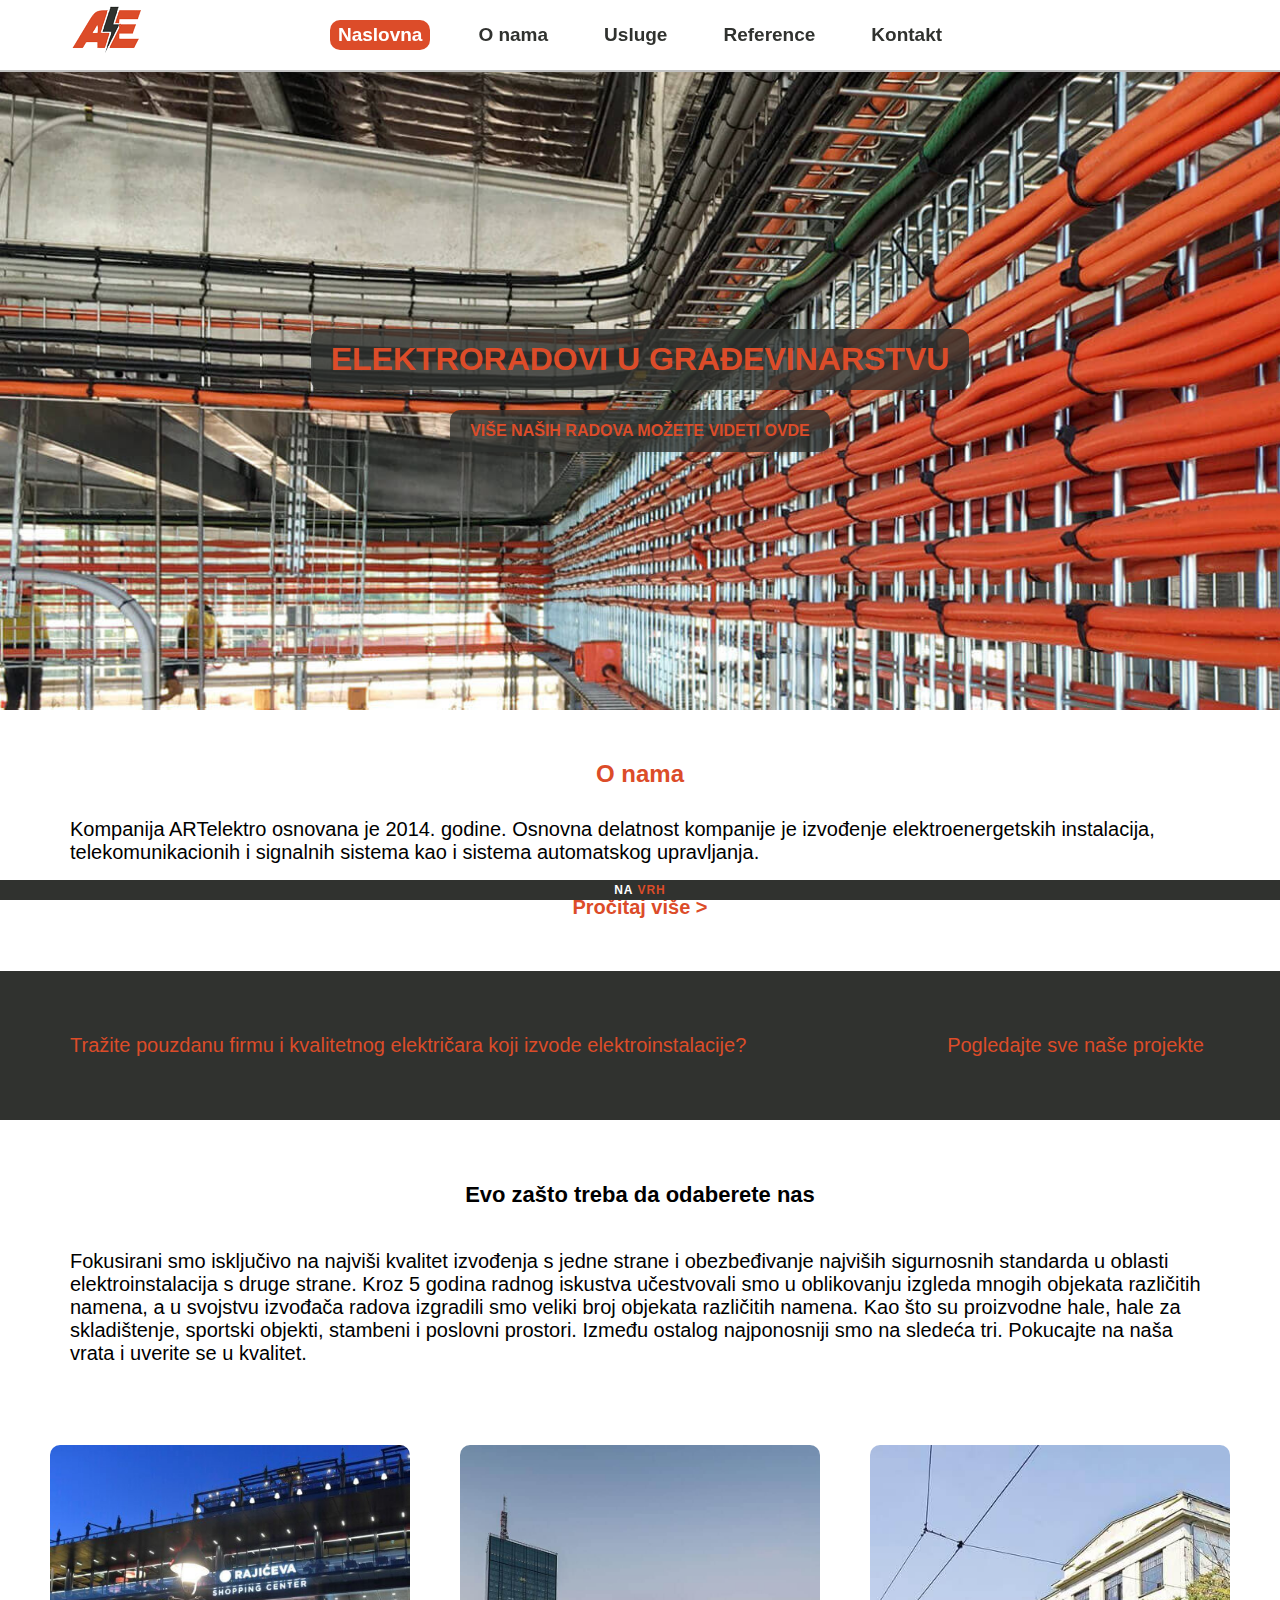
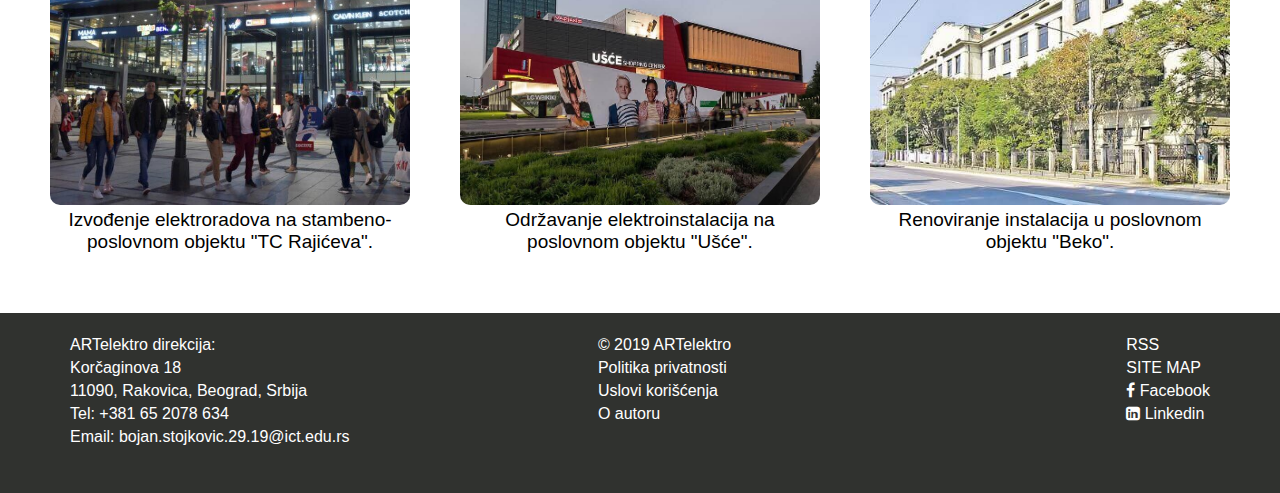
<file: index.html>
<!DOCTYPE html>
<html lang="sr-Latin-RS">
	<head>
		<link href="https://fonts.googleapis.com/css?family=Alatsi&display=swap" rel="stylesheet">
		<link rel="shortcut icon" href="img/favicon.ico" />
		<link rel="stylesheet" href="https://cdnjs.cloudflare.com/ajax/libs/font-awesome/4.7.0/css/font-awesome.min.css" />	
		<link rel="stylesheet" type="text/css" href="css/style.css" />
		<meta charset="utf-8" />
		<meta name="viewport" content="width=device-width, initial-scale=1.0" />
		<meta name="description" content="ARTelektro vr&#353i kompletnu uslugu elektroradova na podru&#269;ju Beograda." />
		<meta name="keywords" content="elektroinstalacije,elektroinstalacija,elektroradovi,ARTelektro,Izvo&#273;enje" />
		<title>ARTelektro - elektroinstalacije i elektroradovi </title>
	</head>
	<body>
		<nav>
			<div class="nav-container container">
				<div id="logo">
					<a href="index.html">
						<img src="img/logo.png" alt="Logo" />
					</a>
				</div>
				<div id="meni">
					<ul>
						<li class="active">
							<a href="index.html">Naslovna</a>
						</li>
						<li>
							<a href="o-nama.html">O nama</a>
						</li>
						<li>
							<a href="usluge.html">Usluge</a>
						</li>
						<li>
							<a href="reference.html">Reference</a>
						</li>
						<li>
							<a href="kontakt.html">Kontakt</a>
						</li>
					</ul>
				</div>
			</div>
		</nav>
		<div id="naslovnaSlika">
			<div>
				<h1 class="centritaj">Elektroradovi u gra&#273;evinarstvu</h1>
				<a href="reference.html">
					Vi&#353;e na&#353;ih radova mo&#382;ete videti ovde
				</a>
			</div>
		</div>
		<div class="naslovna container">
			<h2>
					O nama
			</h2>
			<p>Kompanija ARTelektro osnovana je 2014. godine. Osnovna delatnost kompanije je izvo&#273;enje
				elektroenergetskih instalacija, telekomunikacionih i signalnih sistema kao i sistema automatskog upravljanja.
			</p>
			<p>
				<a href="o-nama.html">Pro&#269;itaj vi&#353;e &gt;</a>
			</p>
		</div>
		<div id="naslovnaPitanjeBoja" >
			<div id="naslovnaPitanjeText" class="container">
				<p>
					Tra&#382;ite pouzdanu firmu i kvalitetnog elektri&#269;ara koji izvode elektroinstalacije?
				</p>
				<a href="reference.html">
					Pogledajte sve na&#353;e projekte
				</a>
			</div>
		</div>
		<div id="odaberite" class="container">
			<h3 class="center-text">
				Evo za&#353;to treba da odaberete nas
			</h3>
			<p>
				Fokusirani smo isklju&#269;ivo na najvi&#353;i kvalitet izvo&#273;enja s jedne strane i obezbe&#273;ivanje najvi&#353;ih sigurnosnih standarda u oblasti elektroinstalacija s druge strane. Kroz 5 godina radnog iskustva u&#269;estvovali smo u oblikovanju izgleda mnogih objekata razli&#269;itih namena, a u svojstvu izvo&#273;a&#269;a radova izgradili smo veliki broj objekata razli&#269;itih namena. Kao &#353;to su proizvodne hale, hale za skladi&#353;tenje, sportski objekti, stambeni i poslovni prostori. Između ostalog najponosniji smo na slede&#263;a tri. Pokucajte na na&#353;a vrata i uverite se u kvalitet.
			</p>
		</div>
		<section id="naslovnaSlike">
			<article>
				<a href="reference.html">
					<img src="img/Raji&#263;eva.jpg" alt="Raji&#263;eva"/>
				</a>
				<p>
					Izvo&#273;enje elektroradova na stambeno-poslovnom objektu "TC Raji&#263;eva".
				</p>
			</article>
			<article>
				<a href="reference.html">
					<img src="img/U&#353;&#263;e.jpg" alt="U&#353;&#263;e"/>
				</a>
				<p>
					Odr&#382;avanje elektroinstalacija na poslovnom objektu "U&#353;&#263;e".
				</p>
			</article>
			<article>
				<a href="reference.html">
					<img src="img/Beko.jpg" alt="Beko"/>
				</a>
				<p>
					Renoviranje instalacija u poslovnom objektu "Beko".
				</p>
			</article>
		</section>
		
		<footer>
			<section class="container">
				<article>
					<ul>
						<li>
							<p>
								ARTelektro direkcija:
							</p>
						</li>
						<li>
							<p>
								Kor&#269;aginova 18
							</p>
						</li>
						<li>
							<p>
								11090, Rakovica, Beograd, Srbija
							</p>
						</li>
						<li>
							<p>
								Tel: +381 65 2078 634
							</p>
						</li>
						<li>
							<a href="kontakt.html">
								Email: bojan&#46;stojkovic&#46;29&#46;19&#64;ict&#46;edu&#46;rs
							</a>
						</li>
					</ul>
				</article>
				<article>
					<ul>
						<li>
							<a href="index.html">
								&copy; 2019 ARTelektro
							</a>
						</li>
						<li>
							<a href="politika-privatnosti.html">
								Politika privatnosti
							</a>
						</li>
						<li>
							<a href="uslovi-koriscenja.html">
								Uslovi kori&#353;&#263;enja
							</a>
						</li>
						<li>
							<a href="autor.html">
								O autoru
							</a>
						</li>
					</ul>
				</article>
				<article>
					<ul>
						<li>
							<a href="rss.xml">
								RSS
							</a>
						</li>
						<li>
							<a href="sitemap.xml">
								SITE MAP
							</a>
						</li>
						<li id="facebook">
							<a href="https://www.facebook.com/" target="_blank">
								Facebook
							</a>
						</li>
						<li id="linkedin">
							<a href="https://www.linkedin.com/" target="_blank">
								Linkedin
							</a>
						</li>
					</ul>
				</article>
			</section>
		</footer>
		<div class="vrh">
			<a href="#">
				<span class="belaSlova">
					Na
				</span>
				<span>
					Vrh
				</span>
			</a>
		</div>
	</body>
</html>
</file>
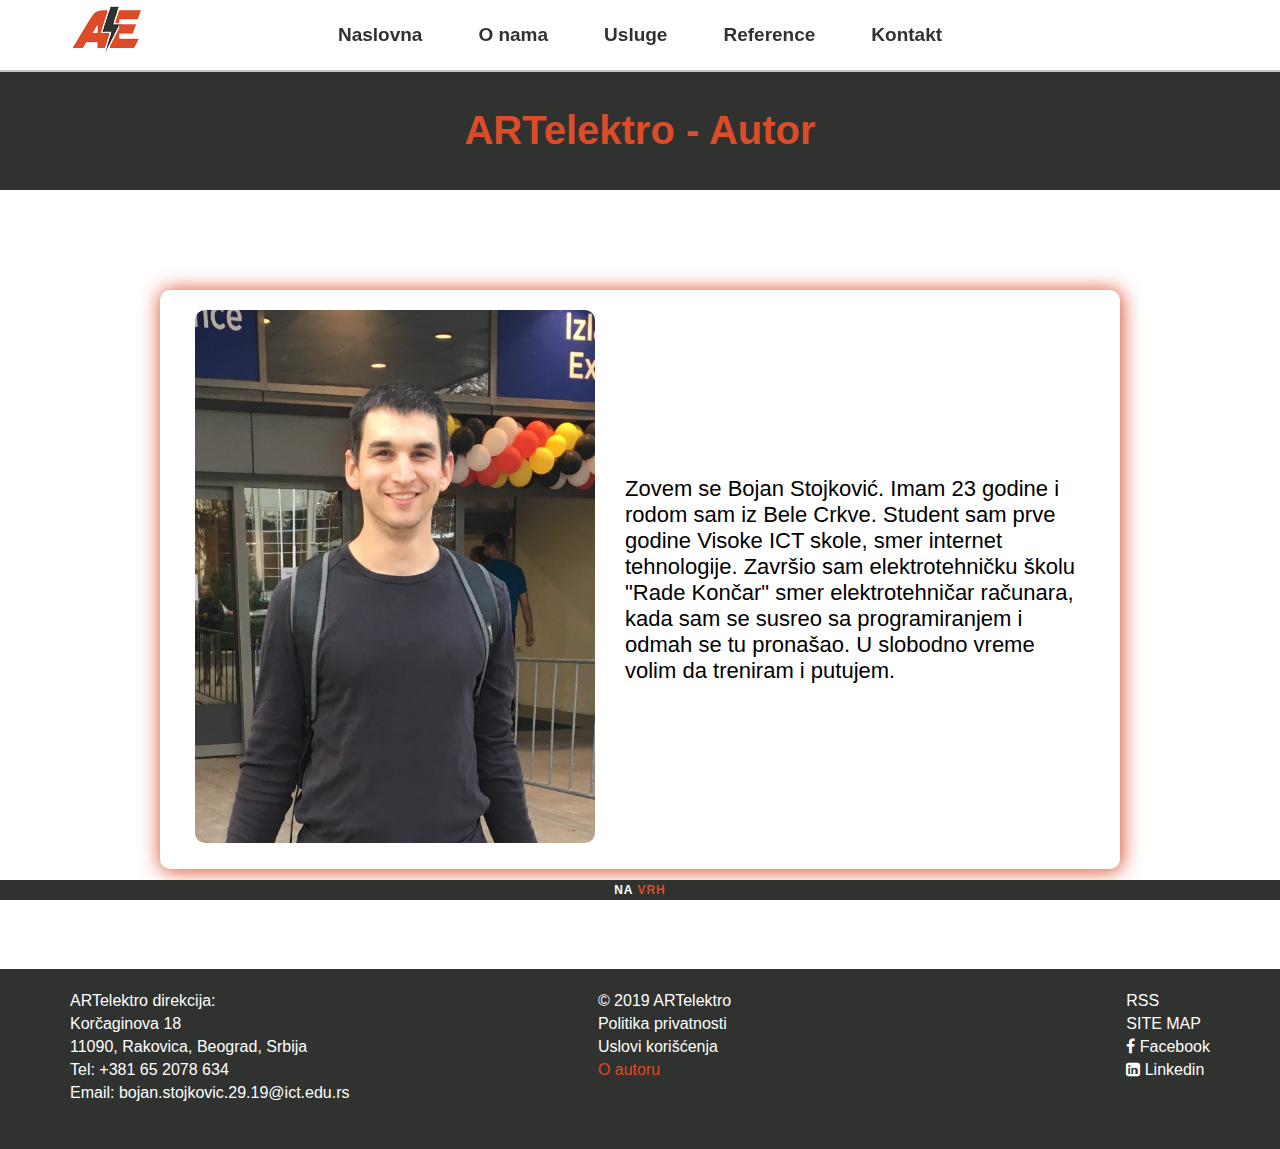
<file: autor.html>
<!DOCTYPE html>
<html lang="sr-Latin-RS">
	<head>
		<link href="https://fonts.googleapis.com/css?family=Alatsi&display=swap" rel="stylesheet">
		<link rel="shortcut icon" href="img/favicon.ico" />
		<link rel="stylesheet" href="https://cdnjs.cloudflare.com/ajax/libs/font-awesome/4.7.0/css/font-awesome.min.css" />	
		<link rel="stylesheet" type="text/css" href="css/style.css" />
		<meta charset="utf-8" />
		<meta name="viewport" content="width=device-width, initial-scale=1.0" />
		<meta name="description" content="Autor se Bojan Stojkovi&#263;. Ima 23 godine i rodom je iz Bele Crkve." />
		<meta name="keywords" content="instalacije,instalacija,elektroradovi,ARTelektro,elektricar" />
		<title>Autor - ARTelektro</title>
	</head>
	<body>
		<nav>
			<div class="nav-container container">
				<div id="logo">
					<a href="index.html">
						<img src="img/logo.png" alt="Logo" />
					</a>
				</div>
				<div id="meni">
					<ul>
						<li>
							<a href="index.html">Naslovna</a>
						</li>
						<li>
							<a href="o-nama.html">O nama</a>
						</li>
						<li>
							<a href="usluge.html">Usluge</a>
						</li>
						<li>
							<a href="reference.html">Reference</a>
						</li>
						<li>
							<a href="kontakt.html">Kontakt</a>
						</li>
					</ul>
				</div>
			</div>
		</nav>
		<div class="naslov">
			<h1>
				ARTelektro - Autor
			</h1>
		</div>
		<div id="autor" class="container-sadrzaj">
			<section>
				<article>
					<img src="img/autor.JPG" alt="Autor" />
				</article>
				<article>
					<p>
						Zovem se Bojan Stojkovi&#263;. Imam 23 godine i rodom sam iz Bele Crkve. Student sam prve godine Visoke ICT skole, smer internet tehnologije. Zavr&#353;io sam elektrotehni&#269;ku &#353;kolu "Rade Kon&#269;ar" smer elektrotehni&#269;ar ra&#269;unara, kada sam se susreo sa programiranjem i odmah se tu prona&#353;ao. U slobodno vreme volim da treniram i putujem.
					</p>
				</article>
			</section>
		</div>
		<footer>
			<section class="container">
				<article>
					<ul>
						<li>
							<p>
								ARTelektro direkcija:
							</p>
						</li>
						<li>
							<p>
								Kor&#269;aginova 18
							</p>
						</li>
						<li>
							<p>
								11090, Rakovica, Beograd, Srbija
							</p>
						</li>
						<li>
							<p>
								Tel: +381 65 2078 634
							</p>
						</li>
						<li>
							<a href="kontakt.html">
								Email: bojan&#46;stojkovic&#46;29&#46;19&#64;ict&#46;edu&#46;rs
							</a>
						</li>
					</ul>
				</article>
				<article>
					<ul>
						<li>
							<a href="index.html">
								&copy; 2019 ARTelektro
							</a>
						</li>
						<li>
							<a href="politika-privatnosti.html">
								Politika privatnosti
							</a>
						</li>
						<li>
							<a href="uslovi-koriscenja.html">
								Uslovi kori&#353;&#263;enja
							</a>
						</li>
						<li>
							<a href="autor.html" class="activen">
								O autoru
							</a>
						</li>
					</ul>
				</article>
				<article>
					<ul>
						<li>
							<a href="rss.xml">
								RSS
							</a>
						</li>
						<li>
							<a href="sitemap.xml">
								SITE MAP
							</a>
						</li>
						<li id="facebook">
							<a href="https://www.facebook.com/" target="_blank">
								Facebook
							</a>
						</li>
						<li id="linkedin">
							<a href="https://www.linkedin.com/" target="_blank">
								Linkedin
							</a>
						</li>
					</ul>
				</article>
			</section>
		</footer>
		<div class="vrh">
			<a href="#">
				<span class="belaSlova">
					Na
				</span>
				<span>
					Vrh
				</span>
			</a>
		</div>
	</body>
</html>
</file>
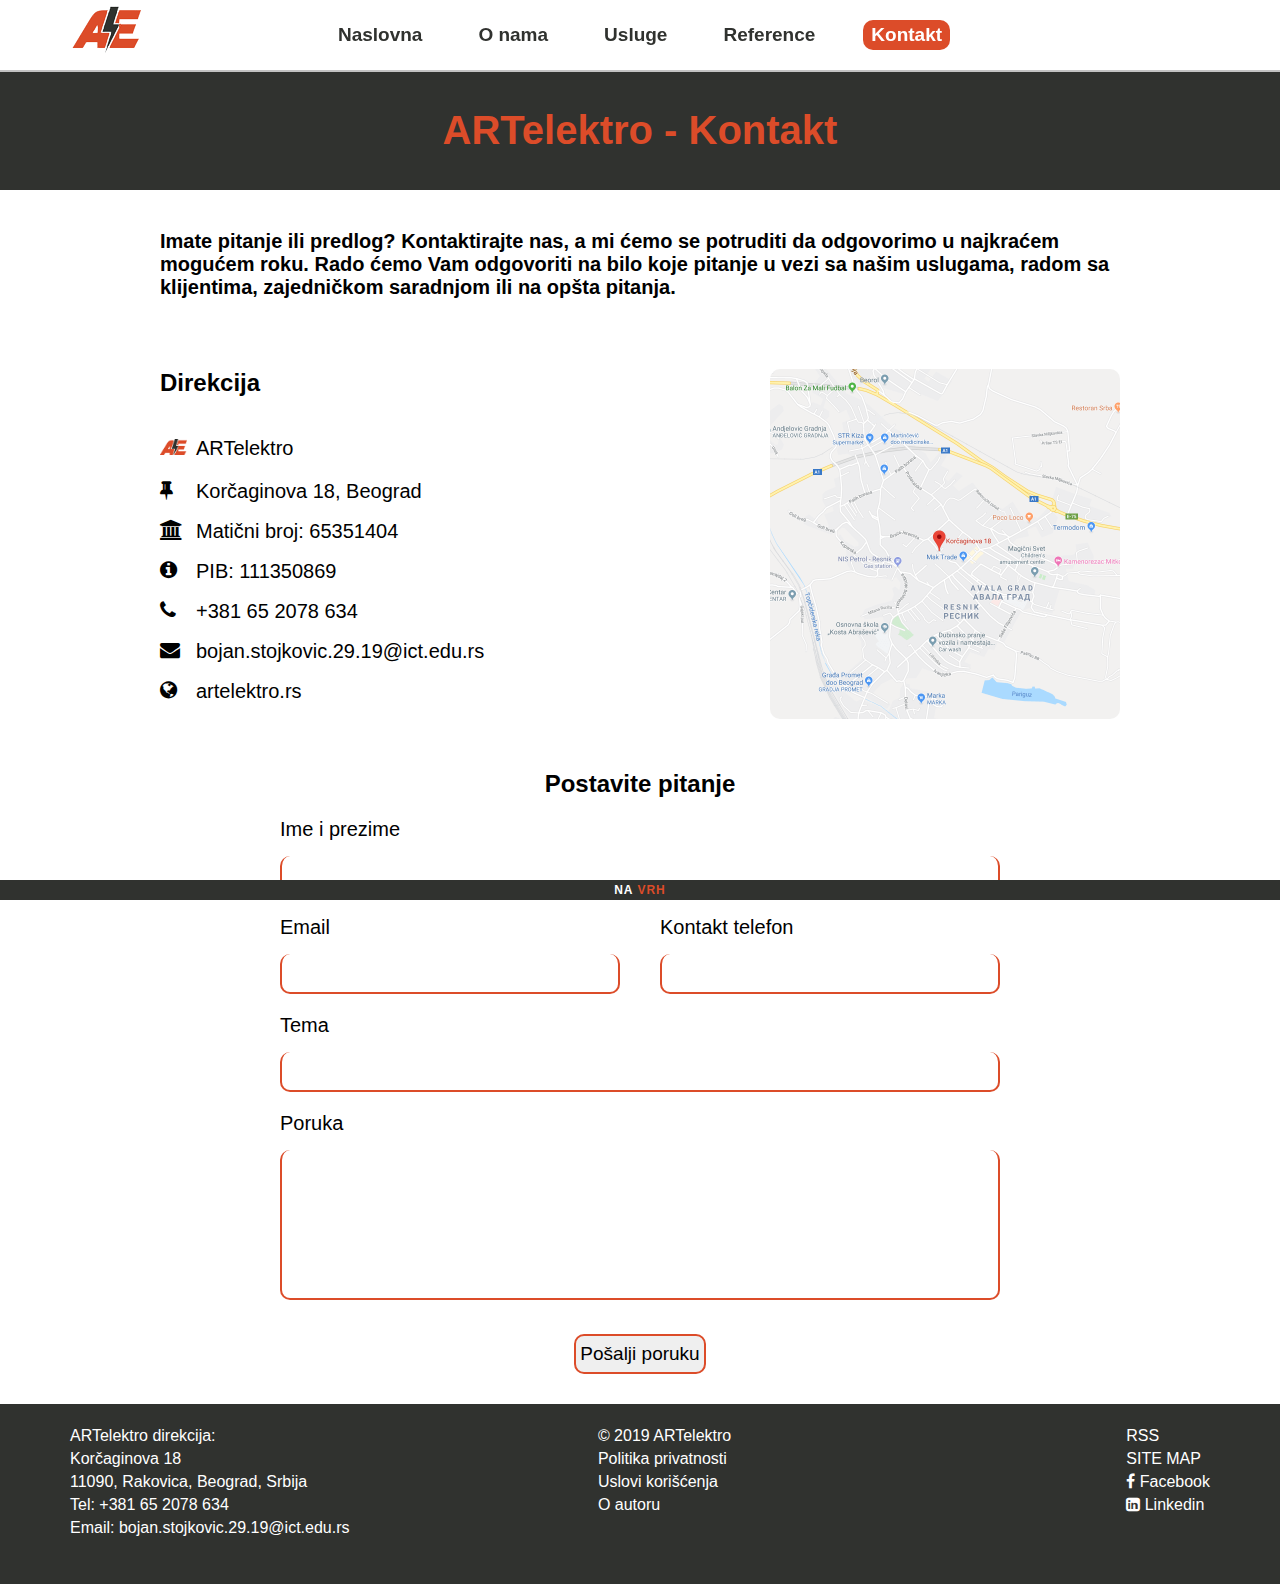
<file: kontakt.html>
<!DOCTYPE html>
<html lang="sr-Latin-RS">
	<head>
		<link href="https://fonts.googleapis.com/css?family=Alatsi&display=swap" rel="stylesheet">
		<link rel="shortcut icon" href="img/favicon.ico" />
		<link rel="stylesheet" href="https://cdnjs.cloudflare.com/ajax/libs/font-awesome/4.7.0/css/font-awesome.min.css" />
		<link rel="stylesheet" type="text/css" href="css/style.css" />
		<meta charset="utf-8" />
		<meta name="viewport" content="width=device-width, initial-scale=1.0" />
		<meta name="description" content="Kontaktirajte nas putem maila bojan&#46;stojkovic&#46;29&#46;19&#64;ict&#46;edu&#46;rs ili pozovite za vi&#353;e informacija." />
		<meta name="keywords" content="elektroinstalacije,Kontaktirajte,elektroradovi,ARTelektro,Direkcija" />
		<title>Kontakt - ARTelektro</title>
	</head>
	<body>
		<nav>
			<div class="nav-container container">
				<div id="logo">
					<a href="index.html">
						<img src="img/logo.png" alt="Logo" />
					</a>
				</div>
				<div id="meni">
					<ul>
						<li>
							<a href="index.html">Naslovna</a>
						</li>
						<li>
							<a href="o-nama.html">O nama</a>
						</li>
						<li>
							<a href="usluge.html">Usluge</a>
						</li>
						<li>
							<a href="reference.html">Reference</a>
						</li>
						<li class="active">
							<a href="kontakt.html">Kontakt</a>
						</li>
					</ul>
				</div>
			</div>
		</nav>
		<div class="naslov">
			<h1>
				ARTelektro - Kontakt
			</h1>
		</div>
		<div>
			<p id="kratakInfo" class="container-sadrzaj">
				Imate pitanje ili predlog? Kontaktirajte nas, a mi &#263;emo se potruditi da odgovorimo u najkra&#263;em mogu&#263;em roku. Rado &#263;emo Vam odgovoriti na bilo koje pitanje u vezi sa na&#353;im uslugama, radom sa klijentima, zajedni&#269;kom saradnjom ili na op&#353;ta pitanja.
			</p>
		</div>
		<section id="kSredina" class="container-sadrzaj">
			<article id="gSredina">
				<h2>
					Direkcija
				</h2>
				<div id="info">
					<div id="sLogo">
						<a href="index.html">
							<img src="img/sLogo.png" alt="ARTelektro logo" />
						</a>
						<p>
							ARTelektro
						</p>
					</div>
					<div id="map-marker-alt">
						<p>
							Kor&#269;aginova 18, Beograd
						</p>
					</div>
					<div id="university">
						<p>
							Mati&#269;ni broj: 65351404
						</p>
					</div>
					<div id="info-circle">
						<p>
							PIB: 111350869
						</p>
					</div>
					<div id="phone">
						<p>
							+381 65 2078 634
						</p>
					</div>
					<div id="envelope">
						<p>
							<label for="imeIPrezime" form="form">
								bojan&#46;stojkovic&#46;29&#46;19&#64;ict&#46;edu&#46;rs
							</label>
						</p>
					</div>
					<div id="globe">
						<p>
							artelektro.rs
						</p>
					</div>
				</div>
			</article>
			<article>
				<div id="kMapa">
					<img src="img/kontaktMapa.png" alt="mapa firme" />
				</div>
			</article>
		</section>
		<div id="forma">
			<h2 class="center-text">
				Postavite pitanje
			</h2>
			<form action="" method="POST" id="form">
					<div class="formGrupa">
						<label for="imeIPrezime">Ime i prezime</label>
						<input type="text" name="imeIPrezime" id="imeIPrezime" />
					</div>
				<div id="kontaktp" >
					<div class="formGrupa">
						<label for="email">Email</label>
						<input type="email" name="email" id="email" />
					</div>
					<div class="formGrupa">
						<label for="tel">Kontakt telefon</label>
						<input type="tel" name="tel" id="tel" />
					</div>
				</div>
				<div class="formGrupa">
					<label for="tema">Tema</label>
					<input type="text" name="tema" id="tema" />
				</div>
				<div class="formGrupa">
					<label for="poruka">Poruka</label>
					<textarea name="poruka" id="poruka"></textarea>
				</div>
				<div class="formGrupa" id="123">
					<input type="submit" value="Po&#353;alji poruku" id="submit" onclick="alert('Uspe&#353;no ste poslali poruku.')" />
				</div>
			</form>
		</div>
		<footer>
			<section class="container">
				<article>
					<ul>
						<li>
							<p>
								ARTelektro direkcija:
							</p>
						</li>
						<li>
							<p>
								Kor&#269;aginova 18
							</p>
						</li>
						<li>
							<p>
								11090, Rakovica, Beograd, Srbija
							</p>
						</li>
						<li>
							<p>
								Tel: +381 65 2078 634
							</p>
						</li>
						<li>
							<a href="kontakt.html">
								Email: bojan&#46;stojkovic&#46;29&#46;19&#64;ict&#46;edu&#46;rs
							</a>
						</li>
					</ul>
				</article>
				<article>
					<ul>
						<li>
							<a href="index.html">
								&copy; 2019 ARTelektro
							</a>
						</li>
						<li>
							<a href="politika-privatnosti.html">
								Politika privatnosti
							</a>
						</li>
						<li>
							<a href="uslovi-koriscenja.html">
								Uslovi kori&#353;&#263;enja
							</a>
						</li>
						<li>
							<a href="autor.html">
								O autoru
							</a>
						</li>
					</ul>
				</article>
				<article>
					<ul>
						<li>
							<a href="rss.xml">
								RSS
							</a>
						</li>
						<li>
							<a href="sitemap.xml">
								SITE MAP
							</a>
						</li>
						<li id="facebook">
							<a href="https://www.facebook.com/" target="_blank">
								Facebook
							</a>
						</li>
						<li id="linkedin">
							<a href="https://www.linkedin.com/" target="_blank">
								Linkedin
							</a>
						</li>
					</ul>
				</article>
			</section>
		</footer>
		<div class="vrh">
			<a href="#">
				<span class="belaSlova">
					Na
				</span>
				<span>
					Vrh
				</span>
			</a>
		</div>
	</body>
</html>
</file>
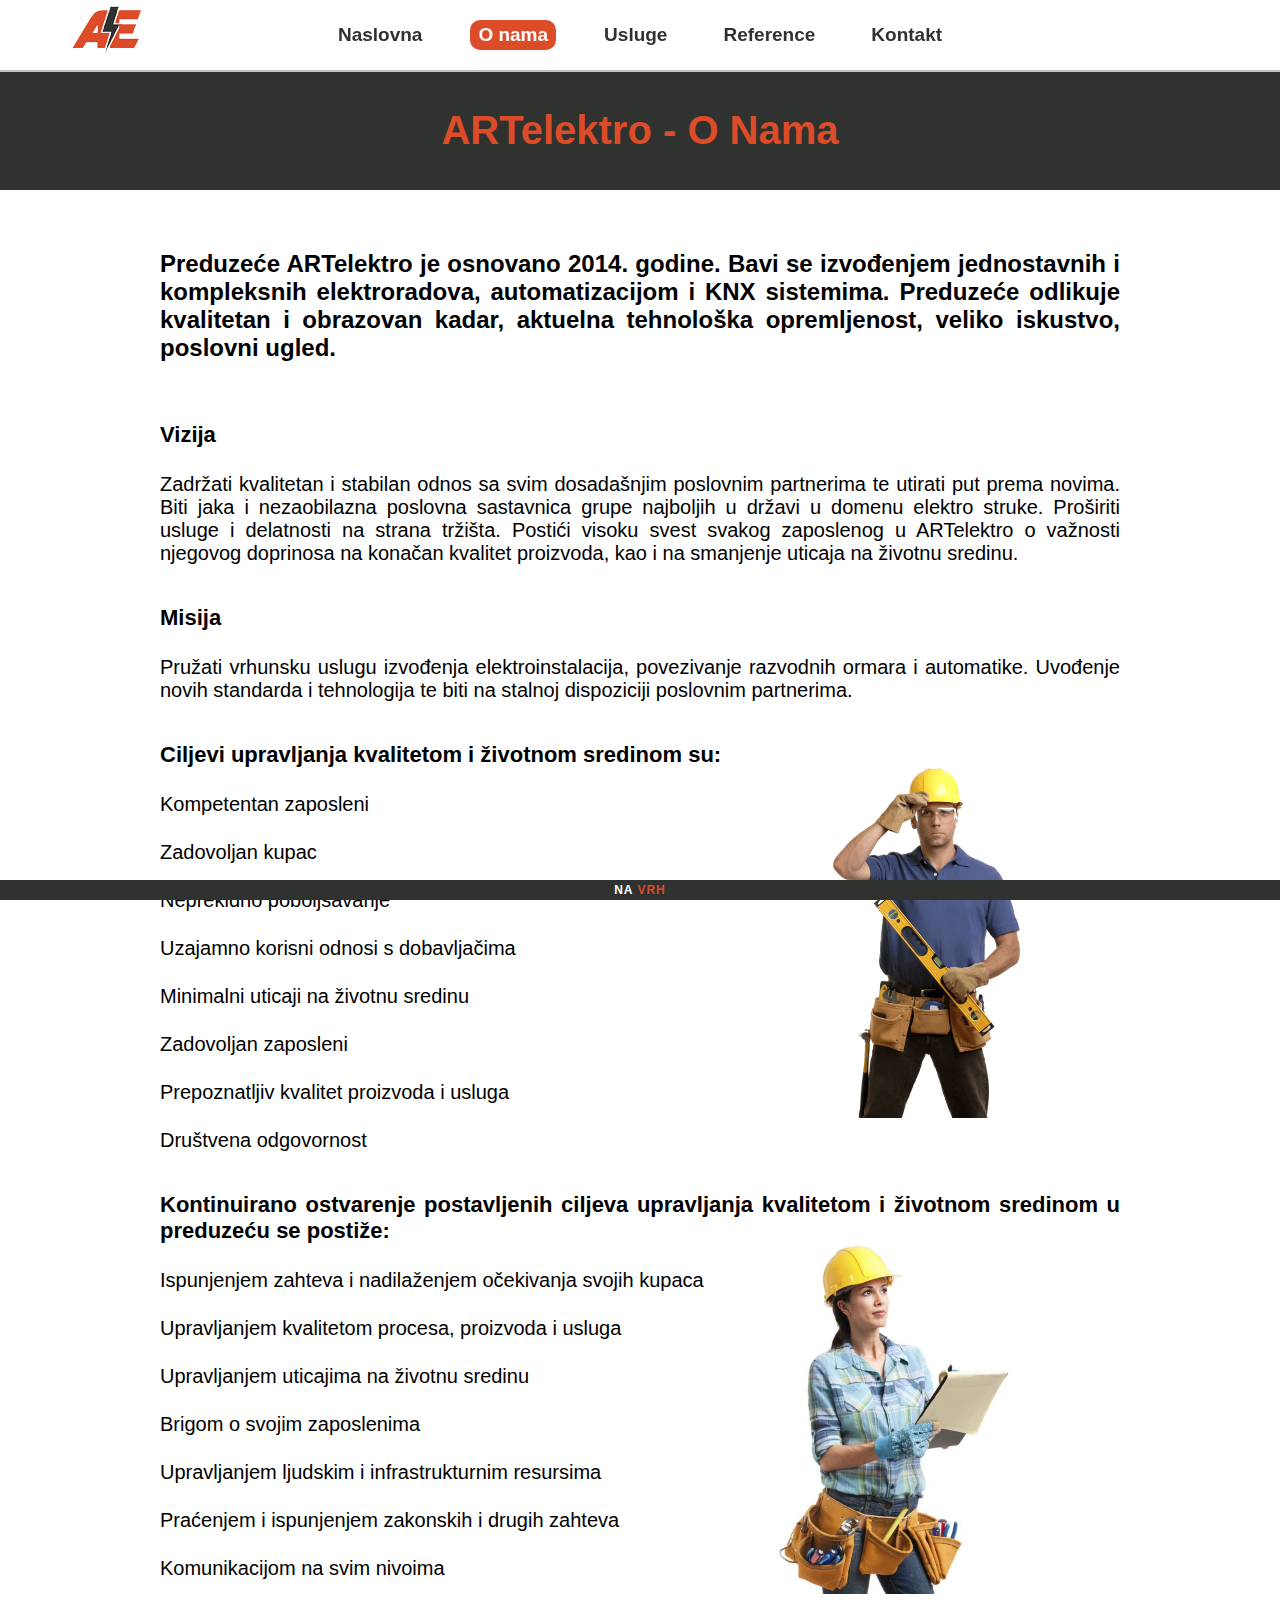
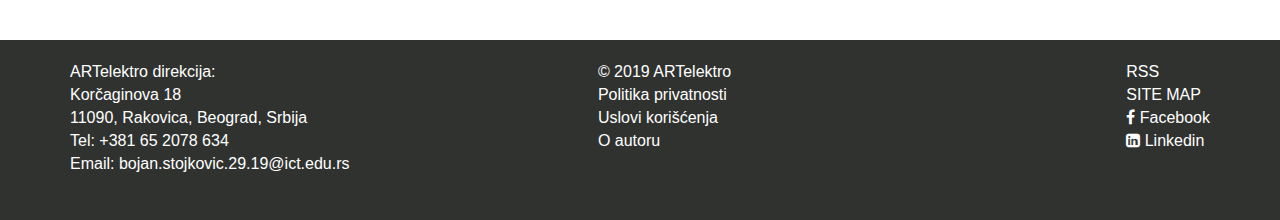
<file: o-nama.html>
<!DOCTYPE html>
<html lang="sr-Latin-RS">
	<head>
		<link href="https://fonts.googleapis.com/css?family=Alatsi&display=swap" rel="stylesheet">
		<link rel="shortcut icon" href="img/favicon.ico" />
		<link rel="stylesheet" href="https://cdnjs.cloudflare.com/ajax/libs/font-awesome/4.7.0/css/font-awesome.min.css" />	
		<link rel="stylesheet" type="text/css" href="css/style.css" />
		<meta charset="utf-8" />
		<meta name="viewport" content="width=device-width, initial-scale=1.0" />
		<meta name="description" content="Preduze&#263;e ARTelektro je osnovano 2014. godine. Bavi se izvo&#273;enjem jednostavnih i kompleksnih elektroradova, automatizacijom i KNX sistema." />
		<meta name="keywords" content="elektroinstalacije,elektroradova,Preduze&#263;e,ARTelektro,elektricar" />
		<title>O nama  - ARTelektro</title>
	</head>
	<body>
		<nav>
			<div class="nav-container container">
				<div id="logo">
					<a href="index.html">
						<img src="img/logo.png" alt="Logo" />
					</a>
				</div>
				<div id="meni">
					<ul>
						<li>
							<a href="index.html">Naslovna</a>
						</li>
						<li class="active">
							<a href="o-nama.html">O nama</a>
						</li>
						<li>
							<a href="usluge.html">Usluge</a>
						</li>
						<li>
							<a href="reference.html">Reference</a>
						</li>
						<li>
							<a href="kontakt.html">Kontakt</a>
						</li>
					</ul>
				</div>
			</div>
		</nav>
		<div class="naslov">
			<h1>
				ARTelektro - O Nama
			</h1>
		</div>
		<div id="oNama" class="container-sadrzaj">
			<h2 class="boldovanNaslov">
				Preduze&#263;e ARTelektro je osnovano 2014. godine. Bavi se izvo&#273;enjem jednostavnih i kompleksnih elektroradova, automatizacijom i KNX sistemima. Preduze&#263;e odlikuje kvalitetan i obrazovan kadar, aktuelna tehnolo&#353;ka opremljenost, veliko iskustvo, poslovni ugled.
			</h2>
			<p class="naslovONama">
				Vizija
			</p>
			<p >
				Zadr&#382;ati kvalitetan i stabilan odnos sa svim dosada&#353;njim poslovnim partnerima te utirati put prema novima. Biti jaka i nezaobilazna poslovna sastavnica grupe najboljih u dr&#382;avi u domenu elektro struke. Pro&#353;iriti usluge i delatnosti na strana tr&#382;i&#353;ta. Posti&#263;i visoku svest svakog zaposlenog u ARTelektro o va&#382;nosti njegovog doprinosa na kona&#269;an kvalitet proizvoda, kao i na smanjenje uticaja na &#382;ivotnu sredinu.
			</p>
			<p class="naslovONama">
				Misija
			</p>
			<p >
				Pru&#382;ati vrhunsku uslugu izvo&#273;enja elektroinstalacija, povezivanje razvodnih ormara i automatike. Uvo&#273;enje novih standarda i tehnologija te biti na stalnoj dispoziciji poslovnim partnerima.
			</p>
			<p class="naslovONama">
				Ciljevi upravljanja kvalitetom i &#382;ivotnom sredinom su:
			</p>
			<div class="oNamaSlika">
				<ul>
					<li>
						<p>
							Kompetentan zaposleni
						</p>
					</li>
					<li>
						<p>
							Zadovoljan kupac
						</p>
					</li>
					<li>
						<p>
							Neprekidno pobolj&#353;avanje
						</p>
					</li>
					<li>
						<p>
							Uzajamno korisni odnosi s dobavlja&#269;ima
						</p>
					</li>
					<li>
						<p>
							Minimalni uticaji na &#382;ivotnu sredinu
						</p>
					</li>
					<li>
						<p>
							Zadovoljan zaposleni
						</p>
					</li>
					<li>
						<p>
							Prepoznatljiv kvalitet proizvoda i usluga
						</p>
					</li>
					<li>
						<p>
							Dru&#353;tvena odgovornost
						</p>
					</li>
				</ul>
				<img src="img/Za&#353;titnaOprema1.png" alt="Za&#353;titna oprema"/>
			</div>
			<p class="naslovONama">
				Kontinuirano ostvarenje postavljenih ciljeva upravljanja kvalitetom i &#382;ivotnom sredinom u preduze&#263;u se posti&#382;e:
			</p>
			<div class="oNamaSlika">
				<ul>
					<li>
						<p>
							Ispunjenjem zahteva i nadila&#382;enjem o&#269;ekivanja svojih kupaca
						</p>
					</li>
					<li>
						<p>
							Upravljanjem kvalitetom procesa, proizvoda i usluga
						</p>
					</li>
					<li>
						<p>
							Upravljanjem uticajima na &#382;ivotnu sredinu
						</p>
					</li>
					<li>
						<p>
							Brigom o svojim zaposlenima
						</p>
					</li>
					<li>
						<p>
							Upravljanjem ljudskim i infrastrukturnim resursima
						</p>
					</li>
					<li>
						<p>
							Pra&#263;enjem i ispunjenjem zakonskih i drugih zahteva
						</p>
					</li>
					<li>
						<p class="marginaDole">
							Komunikacijom na svim nivoima
						</p>
					</li>
				</ul>
				<img src="img/Za&#353;titnaOprema2.jpg" alt="Za&#353;titna oprema"/>
			</div>
		</div>
		<footer>
			<section class="container">
				<article>
					<ul>
						<li>
							<p>
								ARTelektro direkcija:
							</p>
						</li>
						<li>
							<p>
								Kor&#269;aginova 18
							</p>
						</li>
						<li>
							<p>
								11090, Rakovica, Beograd, Srbija
							</p>
						</li>
						<li>
							<p>
								Tel: +381 65 2078 634
							</p>
						</li>
						<li>
							<a href="kontakt.html">
								Email: bojan&#46;stojkovic&#46;29&#46;19&#64;ict&#46;edu&#46;rs
							</a>
						</li>
					</ul>
				</article>
				<article>
					<ul>
						<li>
							<a href="index.html">
								&copy; 2019 ARTelektro
							</a>
						</li>
						<li>
							<a href="politika-privatnosti.html">
								Politika privatnosti
							</a>
						</li>
						<li>
							<a href="uslovi-koriscenja.html">
								Uslovi kori&#353;&#263;enja
							</a>
						</li>
						<li>
							<a href="autor.html">
								O autoru
							</a>
						</li>
					</ul>
				</article>
				<article>
					<ul>
						<li>
							<a href="rss.xml">
								RSS
							</a>
						</li>
						<li>
							<a href="sitemap.xml">
								SITE MAP
							</a>
						</li>
						<li id="facebook">
							<a href="https://www.facebook.com/" target="_blank">
								Facebook
							</a>
						</li>
						<li id="linkedin">
							<a href="https://www.linkedin.com/" target="_blank">
								Linkedin
							</a>
						</li>
					</ul>
				</article>
			</section>
		</footer>
		<div class="vrh">
			<a href="#">
				<span class="belaSlova">
					Na
				</span>
				<span>
					Vrh
				</span>
			</a>
		</div>
	</body>
</html>
</file>
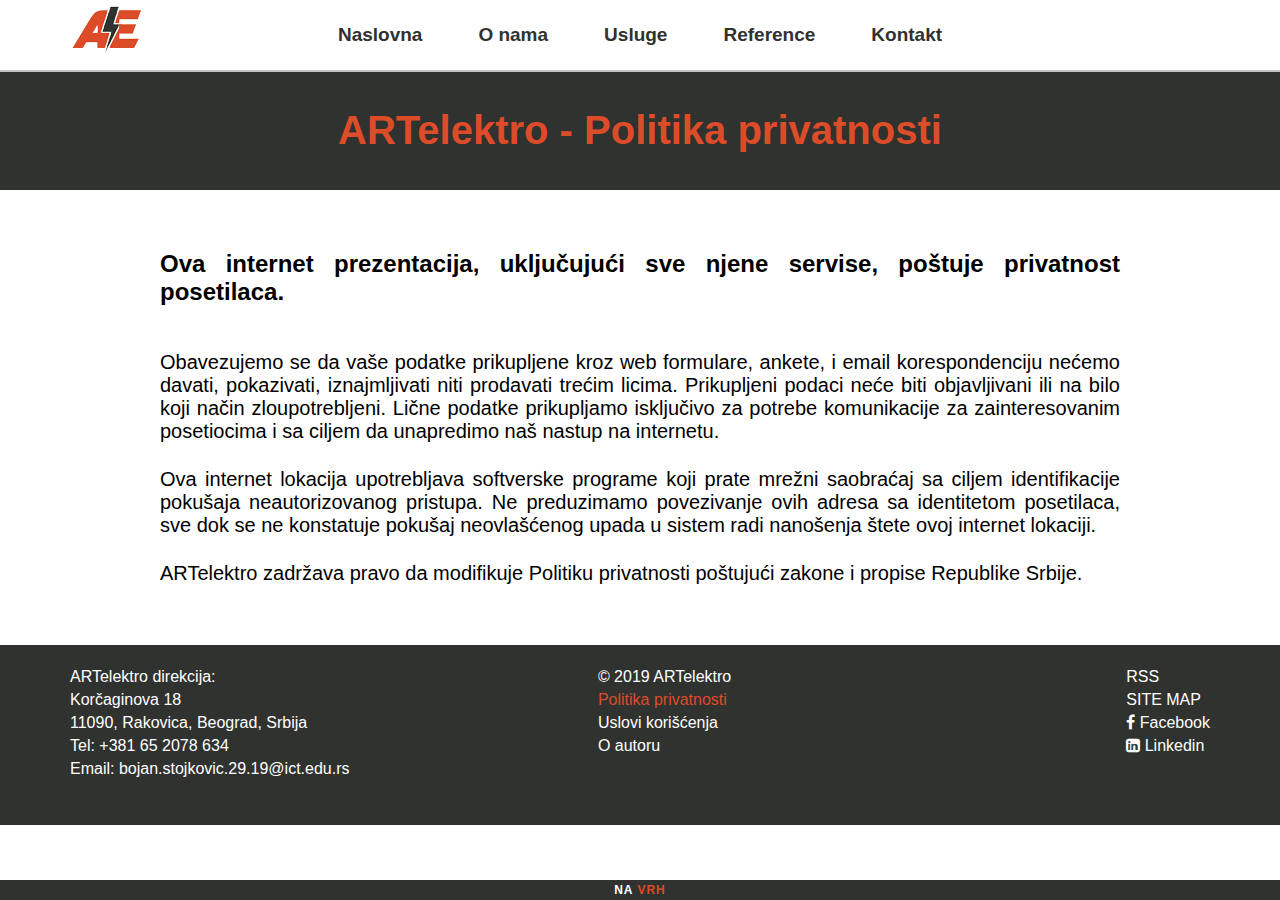
<file: politika-privatnosti.html>
<!DOCTYPE html>
<html lang="sr-Latin-RS">
	<head>
		<link href="https://fonts.googleapis.com/css?family=Alatsi&display=swap" rel="stylesheet">
		<link rel="shortcut icon" href="img/favicon.ico" />
		<link rel="stylesheet" href="https://cdnjs.cloudflare.com/ajax/libs/font-awesome/4.7.0/css/font-awesome.min.css" />	
		<link rel="stylesheet" type="text/css" href="css/style.css" />
		<meta charset="utf-8" />
		<meta name="viewport" content="width=device-width, initial-scale=1.0" />
		<meta name="description" content="Politika privatnosi kojom firma ARTelektro postuje privatnos korisnika" />
		<meta name="keywords" content="elektroinstalacije,elektroinstalacija,elektroradovi,ARTelektro,elektricar" />
		<title>Politika privatnosti - ARTelektro</title>
	</head>
	<body>
		<nav>
			<div class="nav-container container">
				<div id="logo">
					<a href="index.html">
						<img src="img/logo.png" alt="Logo" />
					</a>
				</div>
				<div id="meni">
					<ul>
						<li>
							<a href="index.html">Naslovna</a>
						</li>
						<li>
							<a href="o-nama.html">O nama</a>
						</li>
						<li>
							<a href="usluge.html">Usluge</a>
						</li>
						<li>
							<a href="reference.html">Reference</a>
						</li>
						<li>
							<a href="kontakt.html">Kontakt</a>
						</li>
					</ul>
				</div>
			</div>
		</nav>
		<div class="naslov" class="container-sadrzaj">
			<h1>
				ARTelektro - Politika privatnosti
			</h1>
		</div>
		<div id="pp" class="container-sadrzaj">
			<h2 class="boldovanNaslov">
				Ova internet prezentacija, uklju&#269;uju&#263;i sve njene servise, po&#353;tuje privatnost posetilaca.
			</h2>
			<p>
				Obavezujemo se da va&#353;e podatke prikupljene kroz web formulare, ankete, i email korespondenciju ne&#263;emo davati, pokazivati, iznajmljivati niti prodavati tre&#263;im licima. Prikupljeni podaci ne&#263;e biti objavljivani ili na bilo koji na&#269;in zloupotrebljeni. Li&#269;ne podatke prikupljamo isklju&#269;ivo za potrebe komunikacije za zainteresovanim posetiocima i sa ciljem da unapredimo na&#353; nastup na internetu.
			</p>
			<p>
				Ova internet lokacija upotrebljava softverske programe koji prate mre&#382;ni saobra&#263;aj sa ciljem identifikacije poku&#353;aja neautorizovanog pristupa. Ne preduzimamo povezivanje ovih adresa sa identitetom posetilaca, sve dok se ne konstatuje poku&#353;aj neovla&#353;&#263;enog upada u sistem radi nano&#353;enja &#353;tete ovoj internet lokaciji.
			</p>
			<p>
				ARTelektro zadr&#382;ava pravo da modifikuje Politiku privatnosti po&#353;tuju&#263;i zakone i propise Republike Srbije.
			</p>
		</div>
		<footer>
			<section class="container">
				<article>
					<ul>
						<li>
							<p>
								ARTelektro direkcija:
							</p>
						</li>
						<li>
							<p>
								Kor&#269;aginova 18
							</p>
						</li>
						<li>
							<p>
								11090, Rakovica, Beograd, Srbija
							</p>
						</li>
						<li>
							<p>
								Tel: +381 65 2078 634
							</p>
						</li>
						<li>
							<a href="kontakt.html">
								Email: bojan&#46;stojkovic&#46;29&#46;19&#64;ict&#46;edu&#46;rs
							</a>
						</li>
					</ul>
				</article>
				<article>
					<ul>
						<li>
							<a href="index.html">
								&copy; 2019 ARTelektro
							</a>
						</li>
						<li>
							<a href="politika-privatnosti.html" class="activen">
								Politika privatnosti
							</a>
						</li>
						<li>
							<a href="uslovi-koriscenja.html">
								Uslovi kori&#353;&#263;enja
							</a>
						</li>
						<li>
							<a href="autor.html">
								O autoru
							</a>
						</li>
					</ul>
				</article>
				<article>
					<ul>
						<li>
							<a href="rss.xml">
								RSS
							</a>
						</li>
						<li>
							<a href="sitemap.xml">
								SITE MAP
							</a>
						</li>
						<li id="facebook">
							<a href="https://www.facebook.com/" target="_blank">
								Facebook
							</a>
						</li>
						<li id="linkedin">
							<a href="https://www.linkedin.com/" target="_blank">
								Linkedin
							</a>
						</li>
					</ul>
				</article>
			</section>
		</footer>
		<div class="vrh">
			<a href="#">
				<span class="belaSlova">
					Na
				</span>
				<span>
					Vrh
				</span>
			</a>
		</div>
	</body>
</html>
</file>
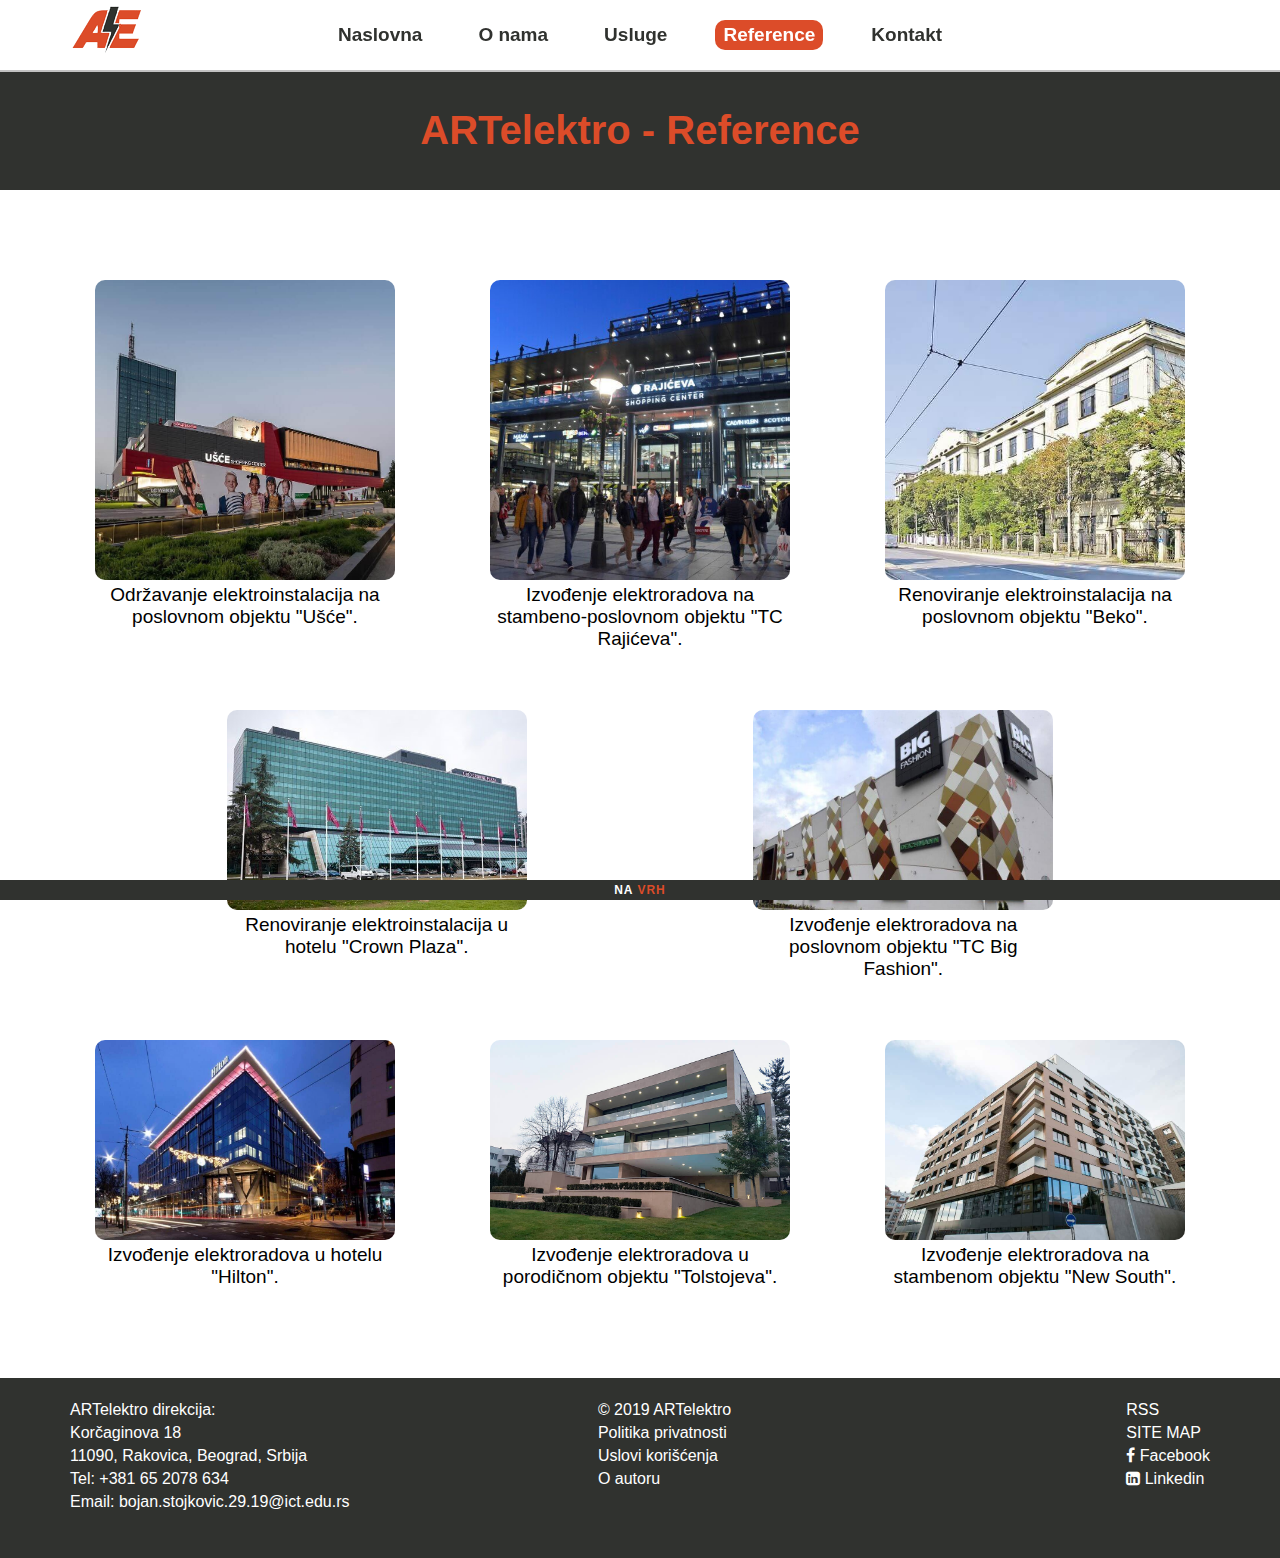
<file: reference.html>
<!DOCTYPE html>
<html lang="sr-Latin-RS">
	<head>
		<link href="https://fonts.googleapis.com/css?family=Alatsi&display=swap" rel="stylesheet">
		<link rel="shortcut icon" href="img/favicon.ico" />
		<link rel="stylesheet" href="https://cdnjs.cloudflare.com/ajax/libs/font-awesome/4.7.0/css/font-awesome.min.css" />	
		<link rel="stylesheet" type="text/css" href="css/style.css" />
		<meta charset="utf-8" />
		<meta name="viewport" content="width=device-width, initial-scale=1.0" />
		<meta name="description" content="Svi objekti na kojima je firma ARTelektro vr&#353i kompletnu uslugu elektroradova." />
		<meta name="keywords" content="elektroradova,elektroinstalacija,elektroradovi,ARTelektro,Izvo&#273;enje" />
		<title>Reference - ARTelektro</title>
	</head>
	<body>
		<nav>
			<div class="nav-container container">
				<div id="logo">
					<a href="index.html">
						<img src="img/logo.png" alt="Logo" />
					</a>
				</div>
				<div id="meni">
					<ul>
						<li>
							<a href="index.html">Naslovna</a>
						</li>
						<li>
							<a href="o-nama.html">O nama</a>
						</li>
						<li>
							<a href="usluge.html">Usluge</a>
						</li>
						<li class="active">
							<a href="reference.html">Reference</a>
						</li>
						<li>
							<a href="kontakt.html">Kontakt</a>
						</li>
					</ul>
				</div>
			</div>
		</nav>
		<div class="naslov" class="container-sadrzaj">
			<h1>
				ARTelektro - Reference
			</h1>
		</div>
		<div id="slikeReference">
			<section>
				<article>
					<section>
						<article>
							<a href="img/U&#353;&#263;e.jpg" target="_blank">
								<img src="img/U&#353;&#263;e.jpg" alt="U&#353;&#263;e"/>
							</a>
							<p>
								Odr&#382;avanje elektroinstalacija na poslovnom objektu "U&#353;&#263;e".
							</p>
						</article>
						<article>
							<a href="img/Raji&#263;eva.jpg" target="_blank">
								<img src="img/Raji&#263;eva.jpg" alt="Raji&#263;eva"/>
							</a>
							<p>
								Izvo&#273;enje elektroradova na stambeno-poslovnom objektu "TC Raji&#263;eva".
							</p>
						</article>
						<article>
							<a href="img/Beko.jpg" target="_blank">
								<img src="img/Beko.jpg" alt="Beko"/>
							</a>
							<p>
								Renoviranje elektroinstalacija na poslovnom objektu "Beko".
							</p>
						</article>
					</section>
				</article>
				<article>
					<section>
						<article>
							<a href="img/CrownPlaza.jpg" target="_blank">
								<img src="img/CrownPlaza.jpg" alt="CrownPlaza"/>
							</a>
							<p>
								Renoviranje elektroinstalacija u hotelu "Crown Plaza".
							</p>
						</article>
						<article>
							<a href="img/BigFashion.jpg" target="_blank">
								<img src="img/BigFashion.jpg" alt="BigFashion"/>
							</a>
							<p>
								Izvo&#273;enje elektroradova na poslovnom objektu "TC Big Fashion".
							</p>
						</article>
					</section>
				</article>
				<article>
					<section>
						<article>
							<a href="img/Hilton.jpg" target="_blank">
								<img src="img/Hilton.jpg" alt="Hilton"/>
							</a>
							<p>
								Izvo&#273;enje elektroradova u hotelu "Hilton".
							</p>
						</article>
						<article>
							<a href="img/Tolstojeva.jpg" target="_blank">
								<img src="img/Tolstojeva.jpg" alt="Tolstojeva"/>
							</a>
							<p>
								Izvo&#273;enje elektroradova u porodi&#269;nom objektu "Tolstojeva".
							</p>
						</article>
						<article>
							<a href="img/NewSouth.jpg" target="_blank">
								<img src="img/NewSouth.jpg" alt="NewSouth"/>
							</a>
							<p>
								Izvo&#273;enje elektroradova na stambenom objektu "New South".
							</p>
						</article>
					</section>
				</article>
			</section>
		</div>
		<footer>
			<section class="container">
				<article>
					<ul>
						<li>
							<p>
								ARTelektro direkcija:
							</p>
						</li>
						<li>
							<p>
								Kor&#269;aginova 18
							</p>
						</li>
						<li>
							<p>
								11090, Rakovica, Beograd, Srbija
							</p>
						</li>
						<li>
							<p>
								Tel: +381 65 2078 634
							</p>
						</li>
						<li>
							<a href="kontakt.html">
								Email: bojan&#46;stojkovic&#46;29&#46;19&#64;ict&#46;edu&#46;rs
							</a>
						</li>
					</ul>
				</article>
				<article>
					<ul>
						<li>
							<a href="index.html">
								&copy; 2019 ARTelektro
							</a>
						</li>
						<li>
							<a href="politika-privatnosti.html">
								Politika privatnosti
							</a>
						</li>
						<li>
							<a href="uslovi-koriscenja.html">
								Uslovi kori&#353;&#263;enja
							</a>
						</li>
						<li>
							<a href="autor.html">
								O autoru
							</a>
						</li>
					</ul>
				</article>
				<article>
					<ul>
						<li>
							<a href="rss.xml">
								RSS
							</a>
						</li>
						<li>
							<a href="sitemap.xml">
								SITE MAP
							</a>
						</li>
						<li id="facebook">
							<a href="https://www.facebook.com/" target="_blank">
								Facebook
							</a>
						</li>
						<li id="linkedin">
							<a href="https://www.linkedin.com/" target="_blank">
								Linkedin
							</a>
						</li>
					</ul>
				</article>
			</section>
		</footer>
		<div class="vrh">
			<a href="#">
				<span class="belaSlova">
					Na
				</span>
				<span>
					Vrh
				</span>
			</a>
		</div>
	</body>
</html>
</file>
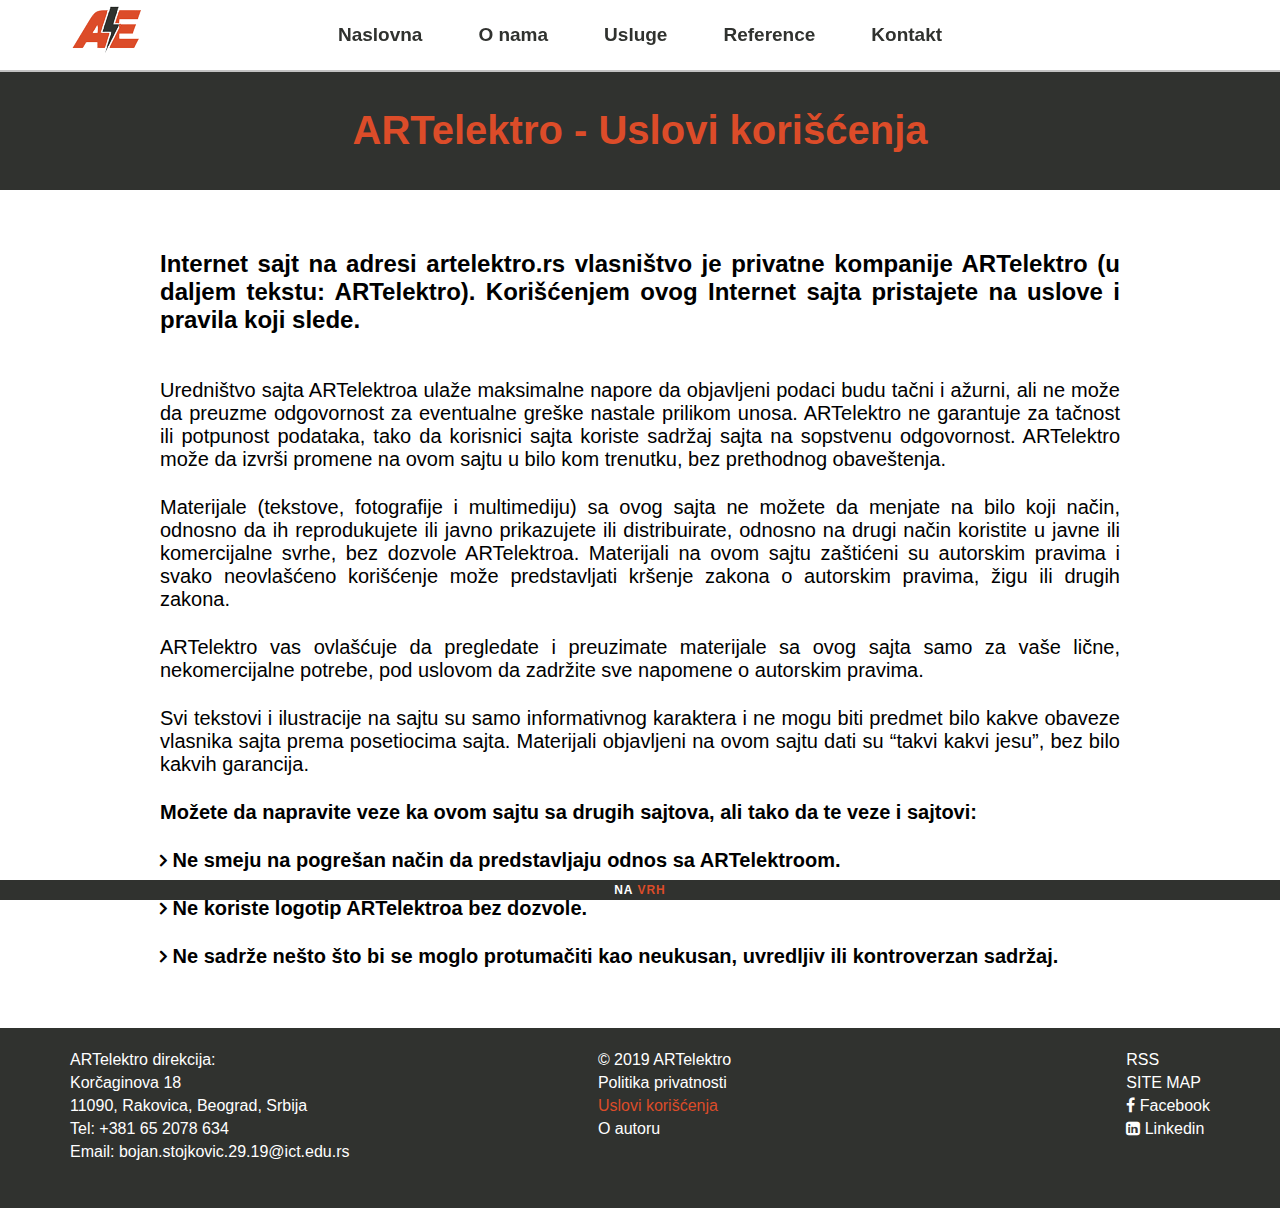
<file: uslovi-koriscenja.html>
<!DOCTYPE html>
<html lang="sr-Latin-RS">
	<head>
		<link href="https://fonts.googleapis.com/css?family=Alatsi&display=swap" rel="stylesheet">
		<link rel="shortcut icon" href="img/favicon.ico" />
		<link rel="stylesheet" href="https://cdnjs.cloudflare.com/ajax/libs/font-awesome/4.7.0/css/font-awesome.min.css" />	
		<link rel="stylesheet" type="text/css" href="css/style.css" />
		<meta charset="utf-8" />
		<meta name="viewport" content="width=device-width, initial-scale=1.0" />
		<meta name="description" content="Ovaj internet sajt je vlasni&#353;tvo je privatne kompanije ARTelektro. Kori&#353;&#263;enjem ovog sajta pristajete na njegove uskove kori&#353;&#263;enja" />
		<meta name="keywords" content="elektroinstalacije,elektroinstalacija,elektroradovi,ARTelektro,elektricar" />
		<title>Uslovi kori&#353;&#263;enja - ARTelektro</title>
	</head>
	<body>
		<nav>
			<div class="nav-container container">
				<div id="logo">
					<a href="index.html">
						<img src="img/logo.png" alt="Logo" />
					</a>
				</div>
				<div id="meni">
					<ul>
						<li>
							<a href="index.html">Naslovna</a>
						</li>
						<li>
							<a href="o-nama.html">O nama</a>
						</li>
						<li>
							<a href="usluge.html">Usluge</a>
						</li>
						<li>
							<a href="reference.html">Reference</a>
						</li>
						<li>
							<a href="kontakt.html">Kontakt</a>
						</li>
					</ul>
				</div>
			</div>
		</nav>
		<div class="naslov">
			<h1>
				ARTelektro - Uslovi kori&#353;&#263;enja
			</h1>
		</div>
		<div id="uk" class="container-sadrzaj">
			<h2 class="boldovanNaslov">
				Internet sajt na adresi artelektro.rs vlasni&#353;tvo je privatne kompanije ARTelektro (u daljem tekstu: ARTelektro). Kori&#353;&#263;enjem ovog Internet sajta pristajete na uslove i pravila koji slede.
			</h2>
			<p>
				Uredni&#353;tvo sajta ARTelektroa ula&#382;e maksimalne napore da objavljeni podaci budu ta&#269;ni i a&#382;urni, ali ne mo&#382;e da preuzme odgovornost za eventualne gre&#353;ke nastale prilikom unosa. ARTelektro ne garantuje za ta&#269;nost ili potpunost podataka, tako da korisnici sajta koriste sadr&#382;aj sajta na sopstvenu odgovornost. ARTelektro mo&#382;e da izvr&#353;i promene na ovom sajtu u bilo kom trenutku, bez prethodnog obave&#353;tenja.
			</p>
			<p>
				Materijale (tekstove, fotografije i multimediju) sa ovog sajta ne mo&#382;ete da menjate na bilo koji na&#269;in, odnosno da ih reprodukujete ili javno prikazujete ili distribuirate, odnosno na drugi na&#269;in koristite u javne ili komercijalne svrhe, bez dozvole ARTelektroa. Materijali na ovom sajtu za&#353;ti&#263;eni su autorskim pravima i svako neovla&#353;&#263;eno kori&#353;&#263;enje mo&#382;e predstavljati kr&#353;enje zakona o autorskim pravima, &#382;igu ili drugih zakona.
			</p>
			<p>
				ARTelektro vas ovla&#353;&#263;uje da pregledate i preuzimate materijale sa ovog sajta samo za va&#353;e li&#269;ne, nekomercijalne potrebe, pod uslovom da zadr&#382;ite sve napomene o autorskim pravima.
			</p>
			<p>
				Svi tekstovi i ilustracije na sajtu su samo informativnog karaktera i ne mogu biti predmet bilo kakve obaveze vlasnika sajta prema posetiocima sajta. Materijali objavljeni na ovom sajtu dati su “takvi kakvi jesu”, bez bilo kakvih garancija.
			</p>
			<p class="ukn">
				Mo&#382;ete da napravite veze ka ovom sajtu sa drugih sajtova, ali tako da te veze i sajtovi:
			</p>
			<p class="ukn">
				Ne smeju na pogre&#353;an na&#269;in da predstavljaju odnos sa ARTelektroom.
			</p>
			<p class="ukn">
				Ne koriste logotip ARTelektroa bez dozvole.
			</p>
			<p class="ukn">
				Ne sadr&#382;e ne&#353;to &#353;to bi se moglo protuma&#269;iti kao neukusan, uvredljiv ili kontroverzan sadr&#382;aj.
			</p>
		</div>
		<footer>
			<section class="container">
				<article>
					<ul>
						<li>
							<p>
								ARTelektro direkcija:
							</p>
						</li>
						<li>
							<p>
								Kor&#269;aginova 18
							</p>
						</li>
						<li>
							<p>
								11090, Rakovica, Beograd, Srbija
							</p>
						</li>
						<li>
							<p>
								Tel: +381 65 2078 634
							</p>
						</li>
						<li>
							<a href="kontakt.html">
								Email: bojan&#46;stojkovic&#46;29&#46;19&#64;ict&#46;edu&#46;rs
							</a>
						</li>
					</ul>
				</article>
				<article>
					<ul>
						<li>
							<a href="index.html">
								&copy; 2019 ARTelektro
							</a>
						</li>
						<li>
							<a href="politika-privatnosti.html">
								Politika privatnosti
							</a>
						</li>
						<li>
							<a href="uslovi-koriscenja.html" class="activen">
								Uslovi kori&#353;&#263;enja
							</a>
						</li>
						<li>
							<a href="autor.html">
								O autoru
							</a>
						</li>
					</ul>
				</article>
				<article>
					<ul>
						<li>
							<a href="rss.xml">
								RSS
							</a>
						</li>
						<li>
							<a href="sitemap.xml">
								SITE MAP
							</a>
						</li>
						<li id="facebook">
							<a href="https://www.facebook.com/" target="_blank">
								Facebook
							</a>
						</li>
						<li id="linkedin">
							<a href="https://www.linkedin.com/" target="_blank">
								Linkedin
							</a>
						</li>
					</ul>
				</article>
			</section>
		</footer>
		<div class="vrh">
			<a href="#">
				<span class="belaSlova">
					Na
				</span>
				<span>
					Vrh
				</span>
			</a>
		</div>
	</body>
</html>
</file>
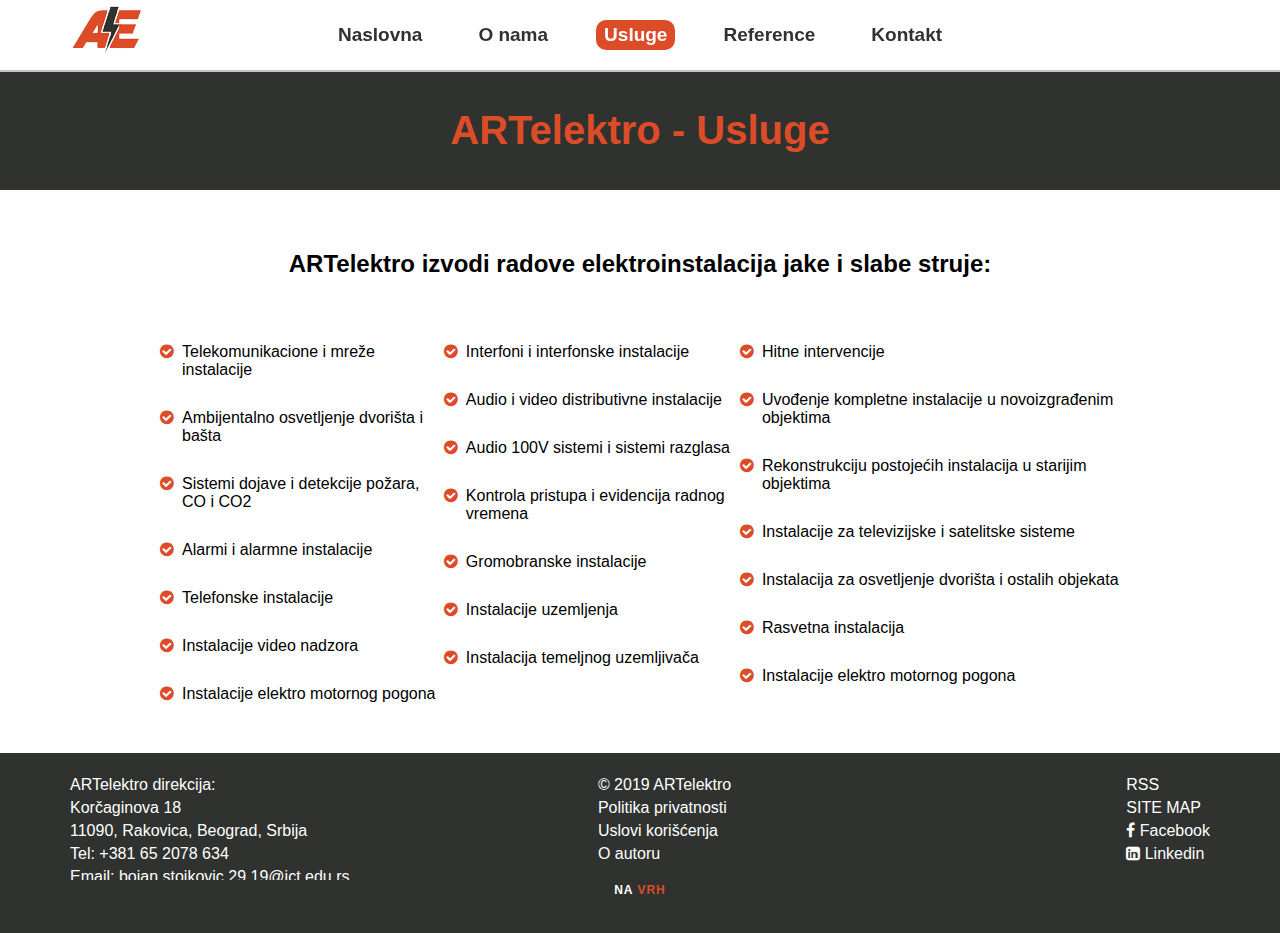
<file: usluge.html>
<!DOCTYPE html>
<html lang="sr-Latin-RS">
	<head>
		<link href="https://fonts.googleapis.com/css?family=Alatsi&display=swap" rel="stylesheet">
		<link rel="shortcut icon" href="img/favicon.ico" />
		<link rel="stylesheet" href="https://cdnjs.cloudflare.com/ajax/libs/font-awesome/4.7.0/css/font-awesome.min.css" />	
		<link rel="stylesheet" type="text/css" href="css/style.css" />
		<meta charset="utf-8" />
		<meta name="viewport" content="width=device-width, initial-scale=1.0" />
		<meta name="description" content="ARTelektro vr&#353i kompletnu uslugu elektroradova na podru&#269;ju Beograd" />
		<meta name="keywords" content="instalacije,instalacija,elektroradovi,ARTelektro,elektricar" />
		<title>Usluge - ARTelektro</title>
	</head>
	<body>
		<nav>
			<div class="nav-container container">
				<div id="logo">
					<a href="index.html">
						<img src="img/logo.png" alt="Logo" />
					</a>
				</div>
				<div id="meni">
					<ul>
						<li>
							<a href="index.html">Naslovna</a>
						</li>
						<li>
							<a href="o-nama.html">O nama</a>
						</li>
						<li class="active">
							<a href="usluge.html">Usluge</a>
						</li>
						<li>
							<a href="reference.html">Reference</a>
						</li>
						<li>
							<a href="kontakt.html">Kontakt</a>
						</li>
					</ul>
				</div>
			</div>
		</nav>
		<div class="naslov">
			<h1>
				ARTelektro - Usluge
			</h1>
		</div>
		<div id="usluge" class="container-sadrzaj">
			<div>
					<h2>
						ARTelektro izvodi radove elektroinstalacija jake i slabe struje:
					</h2>
			</div>
			<section>
				<article>
							<ul>
								<li>
									<p>
										Telekomunikacione i mre&#382;e instalacije
									</p>
								</li>
								<li>
									<p>
										Ambijentalno osvetljenje dvori&#353;ta i ba&#353;ta
									</p>
								</li>
								<li>
									<p>
										Sistemi dojave i detekcije po&#382;ara, CO i CO2
									</p>
								</li>
								<li>
									<p>
										Alarmi i alarmne instalacije
									</p>
								</li>
								<li>
									<p>
										Telefonske instalacije
									</p>
								</li>
								<li>
									<p>
										Instalacije video nadzora
									</p>
								</li>
								<li>
									<p>
										Instalacije elektro motornog pogona
									</p>
								</li>
							</ul>
				</article>
				<article>
							<ul>
								<li>
									<p>
										Interfoni i interfonske instalacije
									</p>
								</li>
								<li>
									<p>
										Audio i video distributivne instalacije
									</p>
								</li>
								<li>
									<p>
										Audio 100V sistemi i sistemi razglasa
									</p>
								</li>
								<li>
									<p>
										Kontrola pristupa i evidencija radnog vremena
									</p>
								</li>
								<li>
									<p>
										Gromobranske instalacije
									</p>
								</li>
								<li>
									<p>
										Instalacije uzemljenja
									</p>
								</li>
								<li>
									<p>
										Instalacija temeljnog uzemljiva&#269;a
									</p>
								</li>
							</ul>
				</article>
				<article>
							<ul>
								<li>
									<p>
										Hitne intervencije
									</p>
								</li>
								<li>
									<p>
										Uvo&#273;enje kompletne instalacije u novoizgra&#273;enim objektima
									</p>
								</li>
								<li>
									<p>
										Rekonstrukciju postoje&#263;ih instalacija u starijim objektima
									</p>
								</li>
								<li>
									<p>
										Instalacije za televizijske i satelitske sisteme
									</p>
								</li>
								<li>
									<p>
										Instalacija za osvetljenje dvori&#353;ta i ostalih objekata
									</p>
								</li>
								<li>
									<p>
										Rasvetna instalacija
									</p>
								</li>
								<li>
									<p>
										Instalacije elektro motornog pogona
									</p>
								</li>
							</ul>
				</article>
			</section>
		</div>
		<footer>
			<section  class="container">
				<article>
					<ul>
						<li>
							<p>
								ARTelektro direkcija:
							</p>
						</li>
						<li>
							<p>
								Kor&#269;aginova 18
							</p>
						</li>
						<li>
							<p>
								11090, Rakovica, Beograd, Srbija
							</p>
						</li>
						<li>
							<p>
								Tel: +381 65 2078 634
							</p>
						</li>
						<li>
							<a href="kontakt.html">
								Email: bojan&#46;stojkovic&#46;29&#46;19&#64;ict&#46;edu&#46;rs
							</a>
						</li>
					</ul>
				</article>
				<article>
					<ul>
						<li>
							<a href="index.html">
								&copy; 2019 ARTelektro
							</a>
						</li>
						<li>
							<a href="politika-privatnosti.html">
								Politika privatnosti
							</a>
						</li>
						<li>
							<a href="uslovi-koriscenja.html">
								Uslovi kori&#353;&#263;enja
							</a>
						</li>
						<li>
							<a href="autor.html">
								O autoru
							</a>
						</li>
					</ul>
				</article>
				<article>
					<ul>
						<li>
							<a href="rss.xml">
								RSS
							</a>
						</li>
						<li>
							<a href="sitemap.xml">
								SITE MAP
							</a>
						</li>
						<li id="facebook">
							<a href="https://www.facebook.com/" target="_blank">
								Facebook
							</a>
						</li>
						<li id="linkedin">
							<a href="https://www.linkedin.com/" target="_blank">
								Linkedin
							</a>
						</li>
					</ul>
				</article>
			</section>
		</footer>
		<div class="vrh">
			<a href="#">
				<span class="belaSlova">
					Na
				</span>
				<span>
					Vrh
				</span>
			</a>
		</div>
	</body>
</html>
</file>
<file: css/style.css>
* {
	margin: 0px;
	padding: 0px;
	font-family: 'Open Sans', sans-serif;
	scroll-behavior: smooth;
}
.naslov h1{
	animation-name: animacija;
	animation-duration: 2s;
}
@keyframes animacija {
	from {transform: scale(0.3)};
	to {transform: scale(1)};
}
.belaSlova {
	color: #fff;
}
ul {
	list-style-type: none;
}
a {
	text-decoration: none;
}
.activen{
	color: #dc4c29;
}
.active {
	background-color: #dc4c29;
	color: #fff;
	border-radius: 10px;
}
.container {
	width: 1140px;
	margin: 0px auto;
}
.container-sadrzaj {
	width: 960px;
	margin: 0px auto;
}
.center-text{
	text-align: center;
}
/*index*/
	/*meni*/
nav {
	position: sticky;
	top: 0px;
	width: 100%;
	height: 70px;
	background-color: #fff;
	box-shadow: 0px 2px 0px  #c2c2c2;
	z-index: 2;
}
.nav-container {
	height: inherit;
	display: flex;
	justify-content: center;
	position: relative;
}
#logo {
	height: 50px;
	position: absolute;
	top: 5px;
	left: 0px;
}
#logo a {
	height: inherit;
	display: block;
}
#logo a img {
	height: inherit;
}
#meni {
	height: inherit;
	display: flex;
	align-items: center;
}
#meni ul {
	display: flex;
}
#meni ul li {
	display: inline-block;
	margin: 0px 20px;
	padding: 4px 0px;
	border-radius: 10px;
}
#meni ul li a {
	color: #30322f;
	font-size: 19px;
	padding: 0px 8px;
	font-weight: 700;
}
#meni .active a {
	color: #fff;
}
#meni ul li:hover {
	background-color: #dc4c29;
}
#meni ul li:hover a {
	color: #fff;
}
#naslovnaSlika {
	box-sizing: border-box;
	width: 100%;
	height: 640px;
	background: url(../img/naslovna.jpg) no-repeat ;
	background-size: cover;
	text-transform: uppercase;
	display: flex;
	justify-content: center;
	align-items: center;
}
#naslovnaSlika div {
	display: flex;
	flex-direction: column;
	align-items: center;
}
#naslovnaSlika h1 {
	padding: 12px 20px;
	background-color: rgba(48, 50, 47, 0.8);
	color: #dc4c29;
	border-radius: 10px;
}
#naslovnaSlika a {
	background-color: rgba(48, 50, 47, 0.8);
	color: #dc4c29;
	border-radius: 10px;
	padding: 12px 20px;
	font-weight: 550;
	margin-top: 20px;
}
#naslovnaSlika a:hover {
	background-color: rgba(220, 76, 41, 0.9);
	color: rgba(48, 50, 47, 1);
	border-radius: 10px;
	padding: 12px 20px;
	font-weight: 550;
}
.naslovna {
	margin-top: 50px;
	margin-bottom: 30px;
}
.naslovna h2 {
	display: flex;
	align-items: center;
	justify-content: center;
	margin: 20px 0px;
}
.naslovna h2 {
	color: #dc4c29;
	font-size: 24px;
	font-weight: 900;
}
.naslovna p {
	padding: 10px 0px;
	font-size: 20px;
	display: flex;
	justify-content: center;
}
.naslovna p a {
	font-size: 20px;
	color: #dc4c29;
	font-weight: 600;
	padding: 12px 20px;
}
.naslovna p a:hover {
	background-color: #dc4c29;
	color: #fff;
	padding: 12px 20px;
	border-radius: 10px;
}
#naslovnaPitanjeText{
	display: flex;
	justify-content: space-between;
	font-size: 20px;
}
#naslovnaPitanjeBoja {
	padding: 60px 0px;
	background-color: rgba(48, 50, 47, 1);
	color: rgba(220, 76, 41, 1);
	font-size: 18px;
}
#naslovnaPitanjeBoja p {
	padding: 3px 0px;
}
#naslovnaPitanjeBoja a {
	color: rgba(220, 76, 41, 1);
	padding: 3px 6px;
}
#naslovnaPitanjeBoja a:hover {
	color: rgba(48, 50, 47, 1);
	background-color: rgba(220, 76, 41, 1);
	padding: 3px 6px;
	border-radius: 10px;
}
#naslovnaSlike {
	display: flex;
	padding-top: 20px;
	padding-bottom: 60px;
	justify-content: space-evenly;
}
#naslovnaSlike p {
	text-align: center;
	font-size: 19px;
}
#naslovnaSlike article {
	width: 360px;
}
#naslovnaSlike img {
	width: 360px;
	transition: filter 1s;
	border-radius: 10px;
}

#naslovnaSlike img:hover {
	filter: saturate(0%);
}
#odaberite h3 {
	margin-top: 40px;
	padding: 22px 0px;
	font-size: 22px;
}
#odaberite p {
	padding: 20px 0px;
	font-size: 20px;
	margin-bottom: 40px;
}

	/*footer*/
footer {
	width: 100%;
	height: 150px;
	background-color: #30322f;
	color: #fff;
	padding-bottom: 30px;
}
footer section {
	display: flex;
	justify-content: space-between;
	box-sizing: border-box;
	padding-top: 18px;
	align-items: baseline;
	margin-bottom: 30px;
}
footer article:nth-of-type(2) {
	width: 280px;
}
footer article ul li {
	padding-top: 5px;
}
footer a {
	color: #fff;
}
footer a:hover {
	color: #dc4c29;
}
#facebook a:before, #linkedin a:before {
	font-family: "FontAwesome";
}
#facebook a:before {
	content: "\f09a";
}
#linkedin a:before {
	content: "\f08c";
}
.vrh {
	position: fixed;
	bottom: 0px;
	width: 100%;
	height: 20px;
	display: flex;
	justify-content: center;
	align-items: center;
	font-weight: 800;
	text-transform: uppercase;
	font-size: 12px;
	letter-spacing: 1px;
	background-color: #30322f;
	z-index: 2;
}
.vrh a {
	color: #dc4c29;
}
/*Kontakt*/
.naslov {
	width: 100%;
	height: 120px;
	display: flex;
	justify-content: center;
	align-items: center;
	font-size: 20px;
	background-color: #30322f;
	color: #dc4c29;
	font-weight: 700;
}
#kSredina {
	display: flex;
	justify-content: space-between;
	box-sizing: border-box;
	padding: 30px 0px;
}
#kratakInfo{
	padding: 40px 0px;
	font-weight: 550;
	font-size: 20px;
}
#info {
	display: flex;
	flex-direction: column;
	margin: 30px 0px;
}
#info p, #info a {
	margin: 10px 0px;
	font-size: 20px;
}
#gSredina p {
	height: 20px;
	display: flex;
}
#sLogo {
	display: flex;
}
#sLogo a {
	width:36px;
}
#sLogo img {
	height: 16px;
}
#map-marker-alt p:before, #university p:before, #info-circle p:before, #phone p:before, #envelope p:before, #globe p:before {
	width:36px;
	font-family: "FontAwesome";
	display: inline-block;
}
#map-marker-alt p:before {
	content: "\f08d";
}
#university p:before {
	content: "\f19c";
}
#info-circle p:before {
	content: "\f05a";
}
#phone p:before {
	content: "\f095";
}
#envelope p:before {
	content: "\f0e0";
}
#globe p:before {
	content: "\f0ac";
}
#kMapa img {
	width: 350px;
	border-radius: 10px;
	transform: scale(1);
	transition: 1.5s;
}
#kMapa img:hover {
	transform: scale(2);
	transition: 1.5s;
}
#dSredina h2 {
	text-align: center;
}
#kontaktp {
	display: flex;
	width: inherit;
}
#forma {
	width: 720px;
	margin: 0px auto;
}
form label {
	display: block;
	padding-bottom: 15px;
	font-size: 20px;
}
label:hover{
	color: #dc4c29;
}
form input{
	height: 40px;
}
form input, form textarea {
	border-left: 2px solid #dc4c29;
	border-bottom: 2px solid #dc4c29;
	border-right: 2px solid #dc4c29;
	border-top: none;
	font-size: 19px;
	outline: none;
	border-radius: 10px;
	padding-left: 10px;
}
form textarea {
	resize: none;
}
form .formGrupa {
	margin-top: 20px;
}
form #kontaktp .formGrupa:first-of-type {
	display: block;
	margin-right: 40px;
}
.formGrupa #email, .formGrupa #tel {
	width: 340px ;
}
.formGrupa #imeIPrezime, .formGrupa #tema, .formGrupa #poruka {
	width: 100%;
}
.formGrupa #poruka {
	height: 150px;
}
.formGrupa input, .formGrupa textarea {
	box-sizing: border-box;
}
.formGrupa #submit {
	margin: 30px auto;
	border-top: 2px solid #dc4c29;
	display: block;
	cursor: pointer;
	padding: 2px 4px;
}
form .formGrupa input[type="submit"]:hover {
	color: #dc4c29;
}
/*politika privatnosti*/ /*uslovi koriscenja*/ /*o nama*/
#pp, #uk, #oNama {
	display: flex;
	flex-direction: column;
}
#pp p, #uk p, #oNama p {
	margin-top: 25px;
	font-size: 20px;
	text-align: justify;
}
.boldovanNaslov  {
	margin-top: 60px;
	margin-bottom: 20px;
	font-size: 24px;
	font-weight: 700;
	text-align: justify;
}
#pp p:last-of-type, #uk .ukn:last-of-type, .marginaDole {
	margin-bottom: 60px;
}
#uk .ukn {
	font-weight: 700;
}
#uk .ukn:not(:first-child) + .ukn:before {
	font-family: "FontAwesome";
	content: "\f105";
}
#oNama .naslovONama {
	font-size: 22px;
	margin-top: 40px;
	font-weight: 550;
}
#oNama p .column {
	display: flex;
	flex-direction: column;
}
.oNamaSlika {
	display: flex;
	justify-content: space-between;
}
.oNamaSlika img {
	height: 350px;
	padding-right: 100px;
}
/*usluge*/
#usluge h2{
	margin-top: 60px;
	text-align: center;
	margin-bottom: 50px;
	font-size: 24px;
    font-weight: 700;
}
#usluge section{
	display: flex;
	flex-direction: row;
	justify-content: space-between;
}
#usluge li{
	display: flex;
	padding: 15px 0px;
}
#usluge li:last-of-type{
	padding-bottom: 50px;
}
#usluge li:before {
	font-family: "FontAwesome";
	display: inline;
	content: "\f058";
	padding-right: 8px;
	color: #dc4c29;
}
/*autor*/
#autor section{
	margin: 100px 0px;
	padding: 20px;
	box-sizing: border-box;
	display: flex;
	flex-direction: row;
	justify-content: space-between;
	align-items: center;
	font-size: 22px;
	box-shadow: 1px 1px 20px 1px #dc4c29;
	border-radius: 10px;
}
#autor img{
	width: 400px;
	border-radius: 10px;
}
#autor article{
	padding: 0px 15px;
}
#slikeReference section {
	display: flex;
	flex-direction: column;
	margin: 60px 0px;
}
#slikeReference section article section{
	margin: 30px 0px;
	display: flex;
	flex-direction: row;
	justify-content: space-evenly;
}
#slikeReference p {
	text-align: center;
	font-size: 19px;
}
#slikeReference section article section article {
	width: 300px;
}
#slikeReference img {
	border-radius: 10px;
	width: 300px;
	transform: scale(1);
	transition: 1s;
}
#slikeReference img:hover {
	transform: scale(1.6);
	transition: 1s;
}
</file>
